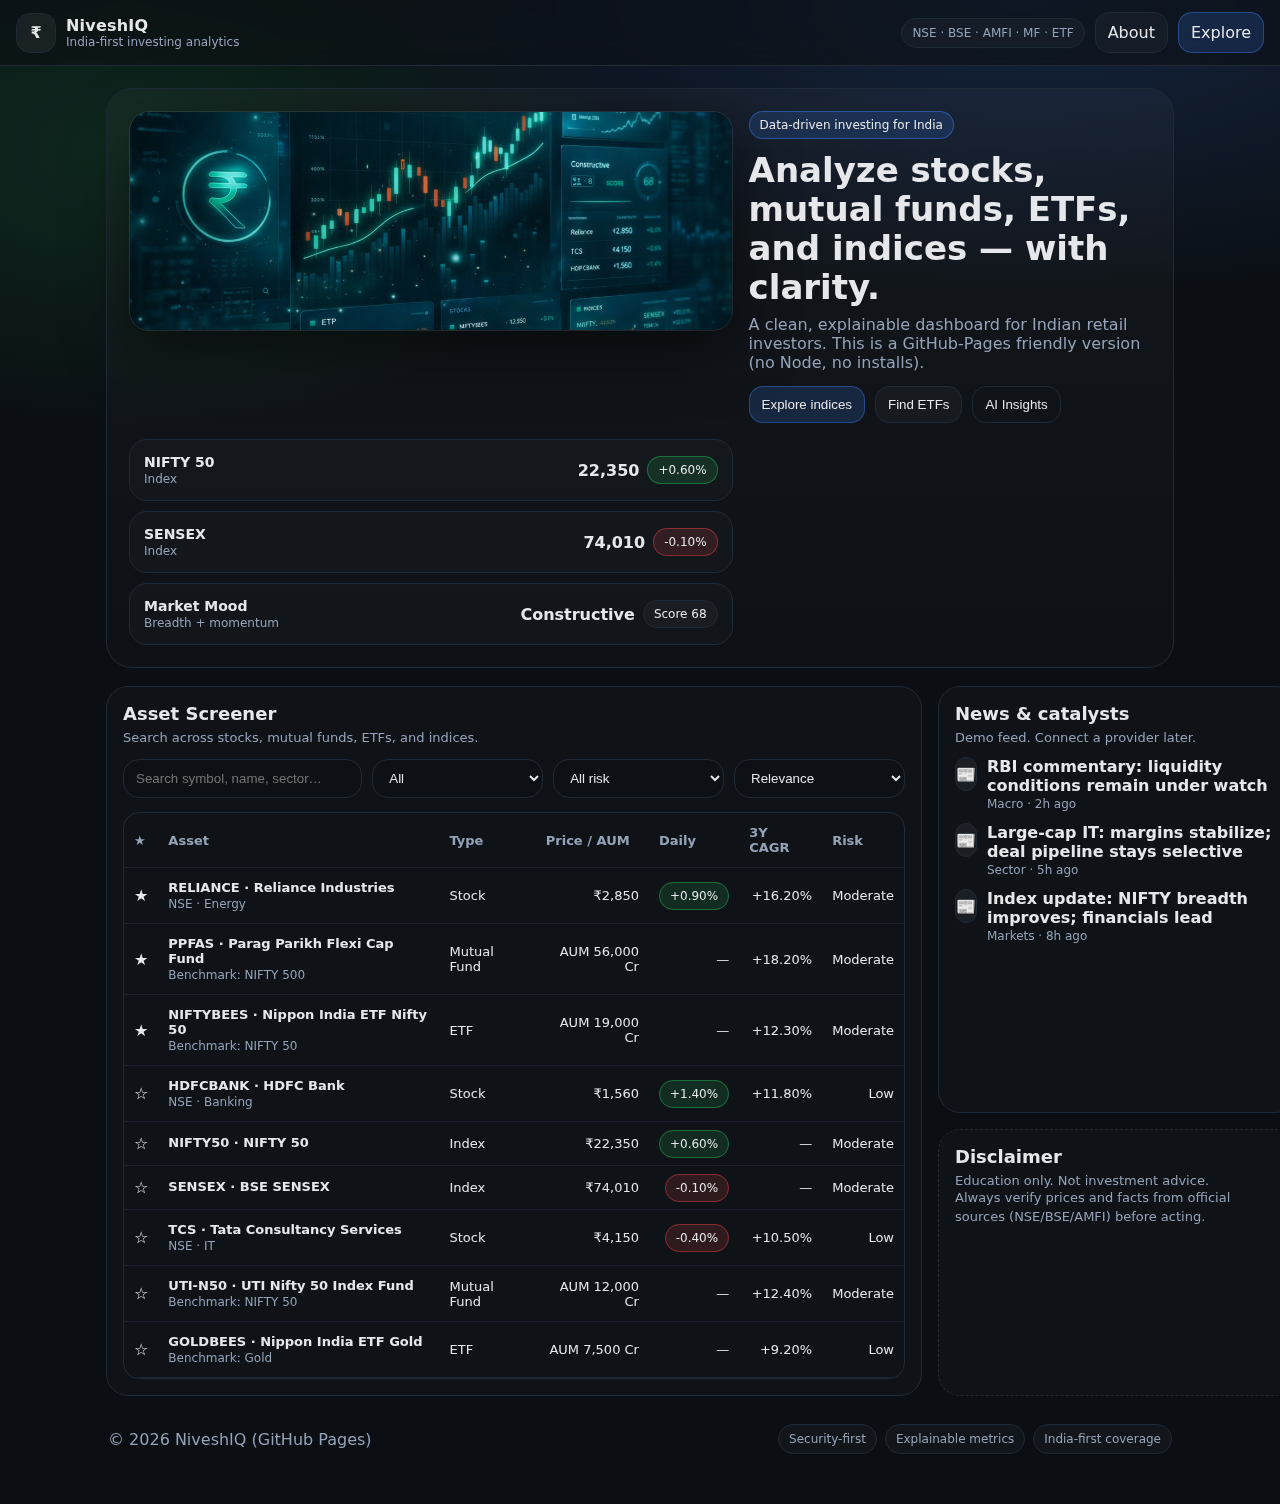
<file: index.html>
<!doctype html>
<html lang="en">
<head>
  <meta charset="utf-8" />
  <meta name="viewport" content="width=device-width,initial-scale=1" />
  <title>NiveshIQ — India-first Investing Analytics</title>
  <link rel="stylesheet" href="./style.css" />
</head>
<body>
  <header class="topbar">
    <div class="brand">
      <div class="logo">₹</div>
      <div>
        <div class="brand-title">NiveshIQ</div>
        <div class="brand-sub">India-first investing analytics</div>
      </div>
    </div>

    <div class="top-actions">
       <span class="pill">NSE · BSE · AMFI · MF · ETF</span>
      <a class="btn" href="./about.html">About</a>
      <a class="btn primary" href="#screener">Explore</a>
    </div>
  </header>

  <main class="container">
    <section class="hero">
      <video autoplay muted loop playsinline class="hero-video">
  <source src="./hero.mp3.mp4" type="video/mp4">
  Your browser does not support the video tag.
</video>
      <div class="hero-left">
        <span class="tag">Data-driven investing for India</span>
        <h1>Analyze stocks, mutual funds, ETFs, and indices — with clarity.</h1>
        <p>
          A clean, explainable dashboard for Indian retail investors. This is a GitHub-Pages friendly
          version (no Node, no installs).
        </p>

        <div class="hero-cta">
          <button class="btn primary" onclick="quickSearch('NIFTY')">Explore indices</button>
          <button class="btn" onclick="quickSearch('ETF')">Find ETFs</button>
          <button class="btn ghost" onclick="openModal()">AI Insights</button>
        </div>
      </div>

      <div class="hero-right">
        <div class="mini">
          <div>
            <div class="mini-title">NIFTY 50</div>
            <div class="mini-sub">Index</div>
          </div>
          <div class="mini-right">
            <div class="mini-val" id="niftyVal">—</div>
            <span class="badge up" id="niftyChg">—</span>
          </div>
        </div>

        <div class="mini">
          <div>
            <div class="mini-title">SENSEX</div>
            <div class="mini-sub">Index</div>
          </div>
          <div class="mini-right">
            <div class="mini-val" id="sensexVal">—</div>
            <span class="badge flat" id="sensexChg">—</span>
          </div>
        </div>

        <div class="mini">
          <div>
            <div class="mini-title">Market Mood</div>
            <div class="mini-sub">Breadth + momentum</div>
          </div>
          <div class="mini-right">
            <div class="mini-val">Constructive</div>
            <span class="badge">Score 68</span>
          </div>
        </div>
      </div>
    </section>

    <section class="grid">
      <section class="card" id="screener">
        <div class="card-head">
          <div>
            <h2>Asset Screener</h2>
            <p>Search across stocks, mutual funds, ETFs, and indices.</p>
          </div>
        </div>

        <div class="filters">
          <input id="q" class="input" placeholder="Search symbol, name, sector…" oninput="render()" />
          <select id="type" class="select" onchange="render()">
            <option value="All">All</option>
            <option value="Stock">Stocks</option>
            <option value="Mutual Fund">Mutual Funds</option>
            <option value="ETF">ETFs</option>
            <option value="Index">Indices</option>
          </select>
          <select id="risk" class="select" onchange="render()">
            <option value="All">All risk</option>
            <option value="Low">Low</option>
            <option value="Moderate">Moderate</option>
            <option value="High">High</option>
          </select>
          <select id="sort" class="select" onchange="render()">
            <option value="Relevance">Relevance</option>
            <option value="Change">Daily % change</option>
            <option value="Price">Price</option>
            <option value="3Y CAGR">3Y CAGR</option>
            <option value="Expense">Expense ratio</option>
          </select>
        </div>

        <div class="table-wrap">
          <table class="table">
            <thead>
              <tr>
                <th>★</th>
                <th>Asset</th>
                <th>Type</th>
                <th class="right">Price / AUM</th>
                <th class="right">Daily</th>
                <th class="right">3Y CAGR</th>
                <th class="right">Risk</th>
              </tr>
            </thead>
            <tbody id="rows"></tbody>
          </table>
        </div>
      </section>

      <aside class="side">
        <section class="card">
          <div class="card-head">
            <div>
              <h2>News & catalysts</h2>
              <p>Demo feed. Connect a provider later.</p>
            </div>
          </div>
          <div id="news" class="news"></div>
        </section>

        <section class="card dashed">
          <div class="card-head">
            <div>
              <h2>Disclaimer</h2>
              <p>Education only. Not investment advice.</p>
            </div>
          </div>
          <div class="muted small">
            Always verify prices and facts from official sources (NSE/BSE/AMFI) before acting.
          </div>
        </section>
      </aside>
    </section>

    <footer class="footer">
      <div class="muted">© <span id="yr"></span> NiveshIQ (GitHub Pages)</div>
      <div class="pills">
        <span class="pill">Security-first</span>
        <span class="pill">Explainable metrics</span>
        <span class="pill">India-first coverage</span>
      </div>
    </footer>
  </main>

  <!-- Modal -->
  <div class="modal" id="modal">
    <div class="modal-card">
      <div class="modal-head">
        <h3>AI Insights (Demo)</h3>
        <button class="btn" onclick="closeModal()">Close</button>
      </div>
      <p class="muted">
        In production: show sources, log suggestions, add suitability checks, and require user confirmation.
      </p>
      <div class="modal-grid">
        <div class="mini big">
          <div>
            <div class="mini-title">Signal</div>
            <div class="mini-val">Quality tilt</div>
            <div class="mini-sub">Prefer low-debt, high-ROE when rates are sticky.</div>
          </div>
        </div>
        <div class="mini big">
          <div>
            <div class="mini-title">Action</div>
            <div class="mini-val">Run a screen</div>
            <div class="mini-sub">Filter by 3Y CAGR + drawdown resilience + expense.</div>
          </div>
        </div>
      </div>
    </div>
  </div>

  <script src="./app.js"></script>
</body>
</html>
</file>
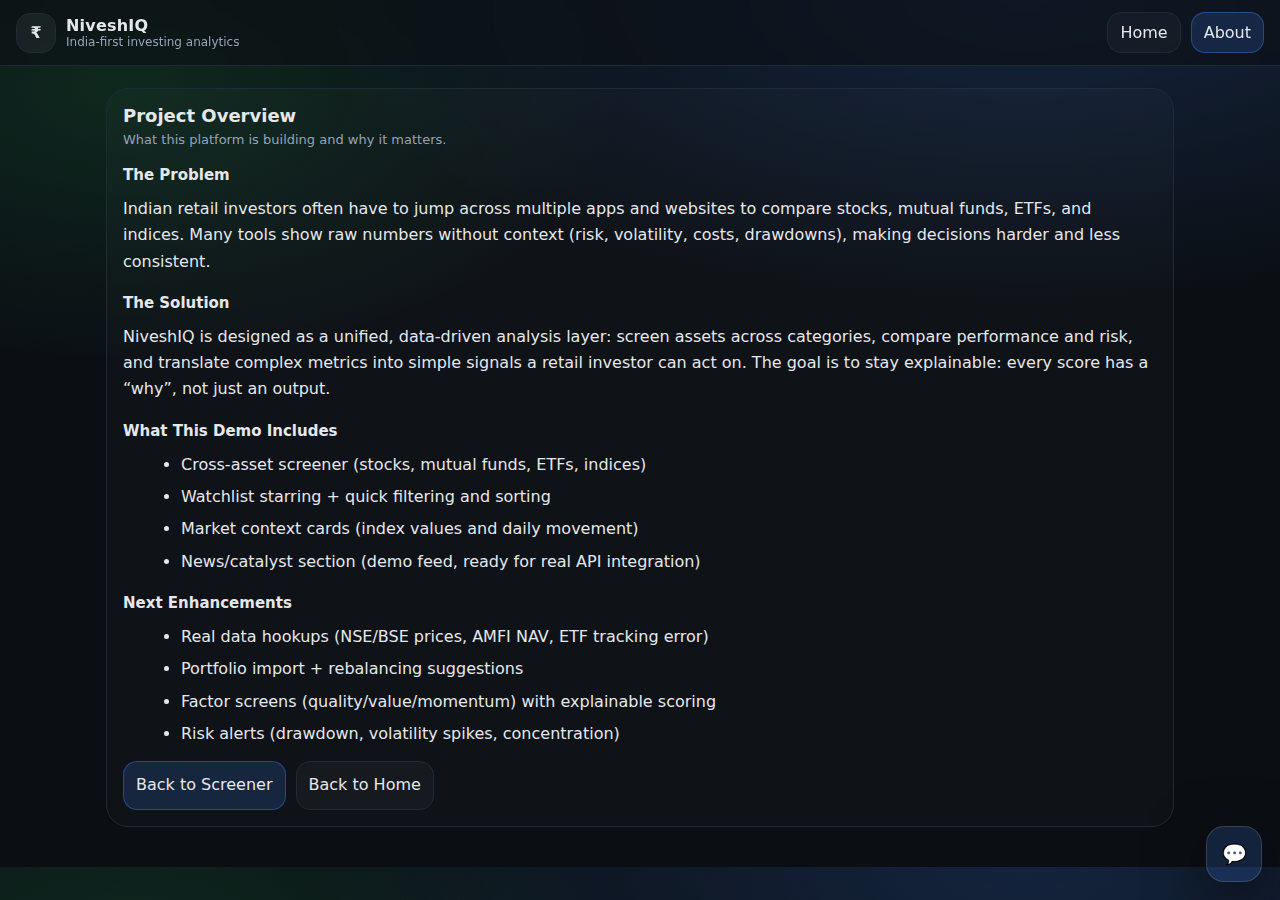
<file: about.html>
<!doctype html>
<html lang="en">
<head>
  <meta charset="utf-8" />
  <meta name="viewport" content="width=device-width,initial-scale=1" />
  <title>About — NiveshIQ</title>
  <link rel="stylesheet" href="./style.css" />
</head>
 <!-- Chatling Floating Chatbot -->
<button class="chat-toggle" id="chatToggle" aria-label="Open chat">💬</button>

<div class="chat-widget" id="chatWidget">
  <div class="chat-bar">
    <div>
      <div class="chat-title">Support Agent</div>
      <div class="chat-sub">Powered by Chatling</div>
    </div>
    <button class="chat-close" id="chatClose" aria-label="Close chat">✕</button>
  </div>

  <iframe
    src="https://share.chatling.ai/s/S83Nzwyj4CQBMU5"
    class="chat-frame"
    loading="lazy"
  ></iframe>
</div>

<script>
  (function () {
    const toggle = document.getElementById("chatToggle");
    const widget = document.getElementById("chatWidget");
    const close = document.getElementById("chatClose");

    function openChat() { widget.classList.add("open"); }
    function closeChat() { widget.classList.remove("open"); }

    toggle.addEventListener("click", () => {
      widget.classList.toggle("open");
    });

    close.addEventListener("click", closeChat);

    // Optional: close on ESC
    document.addEventListener("keydown", (e) => {
      if (e.key === "Escape") closeChat();
    });
  })();
</script>
<body>
  <header class="topbar">
    <div class="brand">
      <div class="logo">₹</div>
      <div>
        <div class="brand-title">NiveshIQ</div>
        <div class="brand-sub">India-first investing analytics</div>
      </div>
    </div>

    <div class="top-actions">
      <a class="btn" href="./index.html">Home</a>
      <a class="btn primary" href="./about.html">About</a>
    </div>
  </header>

  <main class="container">
    <section class="card">
      <div class="card-head">
        <div>
          <h2>Project Overview</h2>
          <p>What this platform is building and why it matters.</p>
        </div>
      </div>

      <div class="prose">
        <h3>The Problem</h3>
        <p>
          Indian retail investors often have to jump across multiple apps and websites to compare stocks, mutual funds, ETFs,
          and indices. Many tools show raw numbers without context (risk, volatility, costs, drawdowns), making decisions harder
          and less consistent.
        </p>

        <h3>The Solution</h3>
        <p>
          NiveshIQ is designed as a unified, data-driven analysis layer: screen assets across categories, compare performance and
          risk, and translate complex metrics into simple signals a retail investor can act on. The goal is to stay explainable:
          every score has a “why”, not just an output.
        </p>

        <h3>What This Demo Includes</h3>
        <ul>
          <li>Cross-asset screener (stocks, mutual funds, ETFs, indices)</li>
          <li>Watchlist starring + quick filtering and sorting</li>
          <li>Market context cards (index values and daily movement)</li>
          <li>News/catalyst section (demo feed, ready for real API integration)</li>
        </ul>

        <h3>Next Enhancements</h3>
        <ul>
          <li>Real data hookups (NSE/BSE prices, AMFI NAV, ETF tracking error)</li>
          <li>Portfolio import + rebalancing suggestions</li>
          <li>Factor screens (quality/value/momentum) with explainable scoring</li>
          <li>Risk alerts (drawdown, volatility spikes, concentration)</li>
        </ul>

        <div class="cta-row">
          <a class="btn primary" href="./index.html#screener">Back to Screener</a>
          <a class="btn" href="./index.html">Back to Home</a>
        </div>
      </div>
    </section>
  </main>
</body>
</html>
</file>
<file: style.css>
:root{
  --bg:#0b0f14;
  --card:#0f1620;
  --muted:#94a3b8;
  --text:#e5e7eb;
  --border:#1f2a37;
  --accent:#3b82f6;
  --accent2:#22c55e;
  --danger:#ef4444;
}

*{box-sizing:border-box}

body{
  margin:0;
  font-family: ui-sans-serif, system-ui, -apple-system, Segoe UI, Roboto, Arial;
  background: radial-gradient(1200px 500px at 80% 0%, rgba(59,130,246,.18), transparent 60%),
              radial-gradient(900px 500px at 10% 10%, rgba(34,197,94,.14), transparent 55%),
              var(--bg);
  color:var(--text);
}

a{color:inherit;text-decoration:none}

.container{max-width:1100px;margin:0 auto;padding:22px 16px 40px}

.topbar{
  position:sticky;top:0;z-index:20;
  backdrop-filter: blur(10px);
  background: rgba(11,15,20,.6);
  border-bottom:1px solid var(--border);
  display:flex;align-items:center;justify-content:space-between;
  padding:12px 16px;
}

.brand{display:flex;align-items:center;gap:10px}

.logo{
  width:40px;height:40px;border-radius:14px;
  display:flex;align-items:center;justify-content:center;
  background:rgba(255,255,255,.06);
  border:1px solid var(--border);
  font-weight:700;
}

.brand-title{font-weight:700;letter-spacing:.2px}
.brand-sub{font-size:12px;color:var(--muted)}

.top-actions{display:flex;align-items:center;gap:10px}

.pill{
  font-size:12px;color:var(--muted);
  border:1px solid var(--border);
  padding:7px 10px;border-radius:999px;
  background: rgba(255,255,255,.03);
}

.btn{
  border:1px solid var(--border);
  background:rgba(255,255,255,.03);
  color:var(--text);
  padding:10px 12px;border-radius:14px;
  cursor:pointer;
}

.btn:hover{border-color:rgba(255,255,255,.2)}
.btn.primary{background:rgba(59,130,246,.18);border-color:rgba(59,130,246,.4)}
.btn.ghost{background:transparent}

/* HERO */
.hero{
  border:1px solid var(--border);
  background: linear-gradient(180deg, rgba(255,255,255,.03), rgba(255,255,255,.01));
  border-radius:26px;
  padding:22px;
  display:grid;
  grid-template-columns: 1.2fr .8fr;
  gap:16px;
}
@media(max-width:900px){.hero{grid-template-columns:1fr}}

.tag{
  display:inline-block;
  border:1px solid rgba(59,130,246,.45);
  background: rgba(59,130,246,.16);
  padding:6px 10px;border-radius:999px;
  font-size:12px;
}

.hero h1{margin:12px 0 8px;font-size:34px;line-height:1.15}
.hero p{margin:0;color:var(--muted)}

.hero-cta{margin-top:14px;display:flex;flex-wrap:wrap;gap:10px}

.hero-right{display:grid;gap:10px}

/* Video inside hero-right */
.hero-video{
  width:100%;
  height:220px;
  object-fit:cover;
  border-radius:20px;
  box-shadow:0 20px 60px rgba(0,0,0,0.5);
  border:1px solid rgba(255,255,255,.08);
}
@media(max-width:900px){
  .hero-video{height:240px;}
}

.mini{
  border:1px solid var(--border);
  background: rgba(255,255,255,.02);
  border-radius:18px;
  padding:14px;
  display:flex;align-items:center;justify-content:space-between;
  gap:10px;
}

.mini.big{padding:16px}

.mini-title{font-size:14px;font-weight:600}
.mini-sub{font-size:12px;color:var(--muted);margin-top:2px}
.mini-right{display:flex;align-items:center;gap:8px}
.mini-val{font-weight:700}

.badge{
  border:1px solid var(--border);
  padding:6px 10px;border-radius:999px;
  font-size:12px;background:rgba(255,255,255,.03);
}

.badge.up{border-color:rgba(34,197,94,.45);background:rgba(34,197,94,.14)}
.badge.down{border-color:rgba(239,68,68,.45);background:rgba(239,68,68,.14)}
.badge.flat{border-color:rgba(148,163,184,.35)}

/* MAIN GRID */
.grid{
  margin-top:18px;
  display:grid;
  grid-template-columns: 1fr 360px;
  gap:16px;
}
@media(max-width:1000px){.grid{grid-template-columns:1fr}}

.card{
  border:1px solid var(--border);
  background: rgba(255,255,255,.02);
  border-radius:22px;
  padding:16px;
}

.card.dashed{border-style:dashed}

.card-head h2{margin:0;font-size:18px}
.card-head p{margin:6px 0 0;color:var(--muted);font-size:13px}

.filters{
  margin-top:14px;
  display:grid;
  grid-template-columns: 1.4fr 1fr 1fr 1fr;
  gap:10px;
}
@media(max-width:900px){.filters{grid-template-columns:1fr 1fr}}
@media(max-width:520px){.filters{grid-template-columns:1fr}}

.input,.select{
  width:100%;
  background: rgba(11,15,20,.6);
  border:1px solid var(--border);
  color:var(--text);
  padding:10px 12px;border-radius:16px;
}

.table-wrap{margin-top:14px;overflow:auto;border-radius:16px;border:1px solid var(--border)}
.table{width:100%;border-collapse:collapse;min-width:780px}

.table th,.table td{
  padding:12px 10px;
  border-bottom:1px solid rgba(31,42,55,.7);
  font-size:13px;
}

.table th{color:var(--muted);font-weight:600;text-align:left}
.table tr:hover{background:rgba(255,255,255,.03)}

.right{text-align:right}
.star{cursor:pointer;font-size:16px}

.asset-name{font-weight:600}
.asset-sub{font-size:12px;color:var(--muted);margin-top:2px}

.side{display:grid;gap:16px}

.news{margin-top:12px;display:grid;gap:12px}
.news-item{display:flex;gap:10px}

.dot{
  width:34px;height:34px;border-radius:14px;
  background:rgba(255,255,255,.05);
  border:1px solid var(--border);
  display:flex;align-items:center;justify-content:center;
}

.muted{color:var(--muted)}
.small{font-size:13px;line-height:1.5}

.footer{
  margin-top:18px;
  display:flex;align-items:center;justify-content:space-between;
  gap:10px;flex-wrap:wrap;
  padding:10px 2px;
}

.pills{display:flex;gap:8px;flex-wrap:wrap}

/* Modal */
.modal{
  position:fixed;inset:0;
  display:none;
  background:rgba(0,0,0,.55);
  align-items:center;justify-content:center;
  padding:16px;z-index:50;
}
.modal.open{display:flex}

.modal-card{
  width:min(860px, 100%);
  border:1px solid var(--border);
  background: rgba(15,22,32,.96);
  border-radius:24px;
  padding:16px;
}

.modal-head{display:flex;align-items:center;justify-content:space-between;gap:10px}
.modal-head h3{margin:0}
.modal-grid{margin-top:12px;display:grid;grid-template-columns:1fr 1fr;gap:12px}
@media(max-width:800px){.modal-grid{grid-template-columns:1fr}}

/* X-Factor */
.xfactor{margin-top:16px}

.xf-grid{
  margin-top:14px;
  display:grid;
  grid-template-columns: 1fr 1fr 1fr;
  gap:12px;
}
@media(max-width:900px){.xf-grid{grid-template-columns:1fr}}

.lbl{display:block;font-size:13px;color:var(--muted);margin-bottom:8px}
.range{width:100%}
.hint{margin-top:8px;color:var(--muted);font-size:12px}

.scorebox{
  border:1px solid var(--border);
  background:rgba(255,255,255,.03);
  border-radius:16px;
  padding:10px 12px;
  text-align:right;
  min-width:120px;
}

.scorelabel{font-size:12px;color:var(--muted)}
.score{font-size:22px;font-weight:800}

.xf-desc{
  margin-top:14px;
  color:var(--muted);
  font-size:12px;
  border-top:1px solid rgba(31,42,55,.7);
  padding-top:12px;
  line-height:1.5;
}

.pop{animation: pop .35s ease-out}
@keyframes pop{
  from{transform:scale(.92);opacity:.6}
  to{transform:scale(1);opacity:1}
}

/* ABOUT page typography helpers */
.prose{
  margin-top:12px;
  line-height:1.65;
}
.prose h3{
  margin:16px 0 8px;
  font-size:15px;
}
.prose p{
  margin:0 0 10px;
  color:var(--text);
}
.prose ul{
  margin:8px 0 14px 18px;
  color:var(--text);
}
.prose li{
  margin:6px 0;
  color:var(--text);
}
.cta-row{
  display:flex;
  gap:10px;
  flex-wrap:wrap;
  margin-top:12px;
}

/* --- Floating Chatling widget --- */
.chat-toggle{
  position: fixed;
  right: 18px;
  bottom: 18px;
  width: 56px;
  height: 56px;
  border-radius: 18px;
  border: 1px solid rgba(255,255,255,.14);
  background: rgba(59,130,246,.18);
  color: var(--text);
  cursor: pointer;
  display:flex;
  align-items:center;
  justify-content:center;
  font-size: 20px;
  box-shadow: 0 18px 60px rgba(0,0,0,.55);
  z-index: 9999;
}

.chat-widget{
  position: fixed;
  right: 18px;
  bottom: 84px;
  width: min(380px, calc(100vw - 36px));
  height: 520px;
  border-radius: 22px;
  border: 1px solid rgba(255,255,255,.14);
  background: rgba(15,22,32,.96);
  box-shadow: 0 22px 70px rgba(0,0,0,.6);
  overflow: hidden;

  /* hidden by default */
  display: none;
  transform: translateY(10px);
  opacity: 0;

  z-index: 9999;
}

.chat-widget.open{
  display:block;
  transform: translateY(0);
  opacity: 1;
  transition: transform .25s ease, opacity .25s ease;
}

.chat-bar{
  height: 54px;
  padding: 10px 12px;
  border-bottom: 1px solid rgba(255,255,255,.08);
  display:flex;
  align-items:center;
  justify-content:space-between;
  gap:10px;
}

.chat-title{font-weight:800; font-size:14px}
.chat-sub{font-size:12px; color: var(--muted); margin-top:2px}

.chat-close{
  border:1px solid rgba(255,255,255,.14);
  background: rgba(255,255,255,.03);
  color: var(--text);
  border-radius: 14px;
  padding: 8px 10px;
  cursor:pointer;
}

.chat-frame{
  width: 100%;
  height: calc(520px - 54px);
  border: none;
  background: white;
}

/* Make chatbot fit on small phones */
@media(max-width:520px){
  .chat-widget{
    right: 10px;
    bottom: 76px;
    width: calc(100vw - 20px);
    height: 70vh;
  }
  .chat-frame{
    height: calc(70vh - 54px);
  }
  .chat-toggle{
    right: 12px;
    bottom: 12px;
  }
}
</file>
